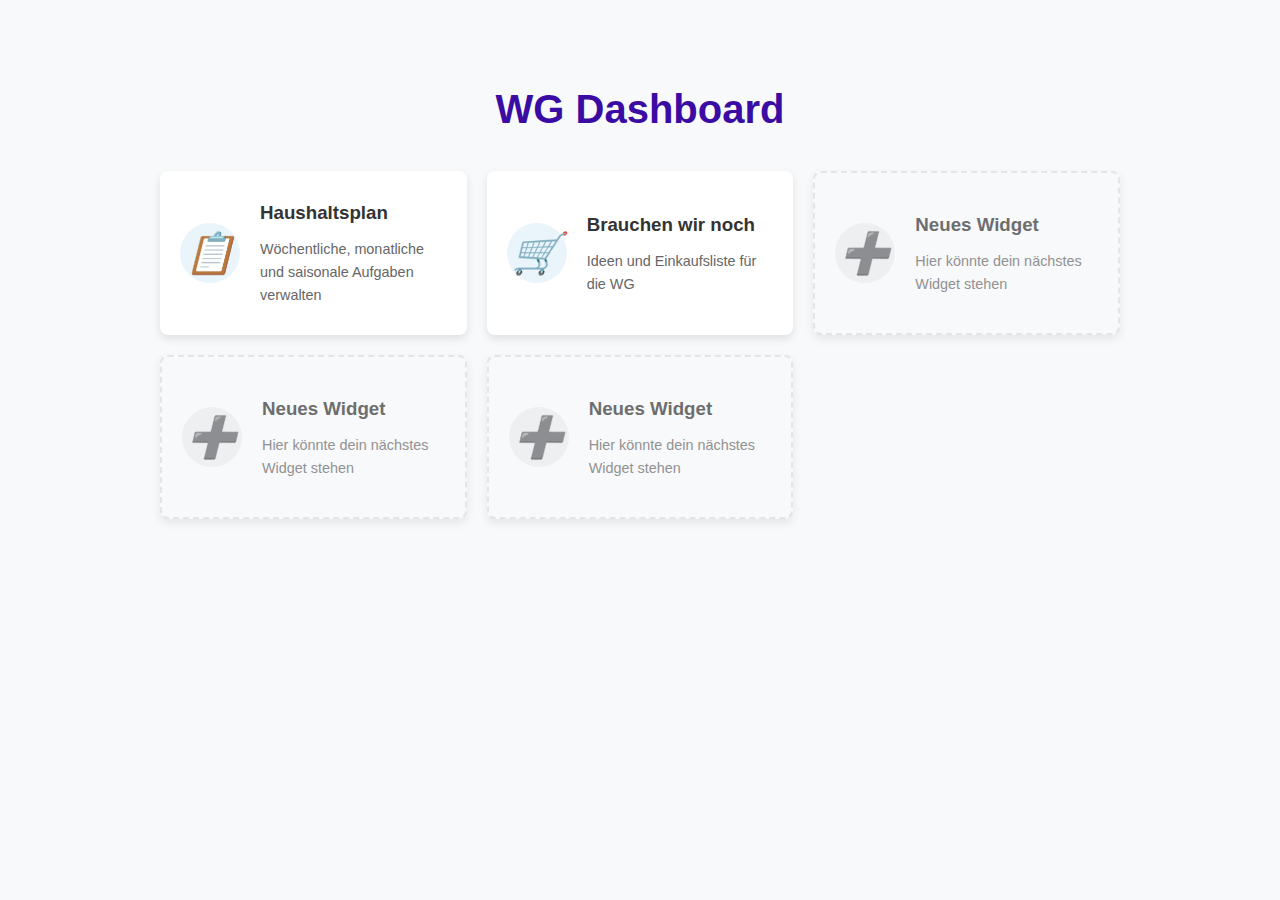
<file: index.html>
<!DOCTYPE html>
<html lang="de">
<head>
    <meta charset="UTF-8">
    <meta name="viewport" content="width=device-width, initial-scale=1.0">
    <title>WG Dashboard</title>
    <meta http-equiv="refresh" content="0; url=src/pages/index.html">
    <style>
        body {
            font-family: Arial, sans-serif;
            text-align: center;
            padding: 50px;
            background-color: #f5f5f5;
        }
        .container {
            max-width: 600px;
            margin: 0 auto;
            background-color: white;
            padding: 30px;
            border-radius: 10px;
            box-shadow: 0 2px 10px rgba(0,0,0,0.1);
        }

        
        h1 {
            color: #333;
        }
        a {
            color: #0066cc;
            text-decoration: none;
        }
        a:hover {
            text-decoration: underline;
        }
    </style>
</head>
<body>
    <div class="container">
        <h1>WG Dashboard</h1>
        <p>Sie werden zur Hauptseite weitergeleitet...</p>
        <p>Falls die Weiterleitung nicht funktioniert, <a href="src/pages/index.html">klicken Sie hier</a>.</p>
    </div>
</body>
</html>
</file>
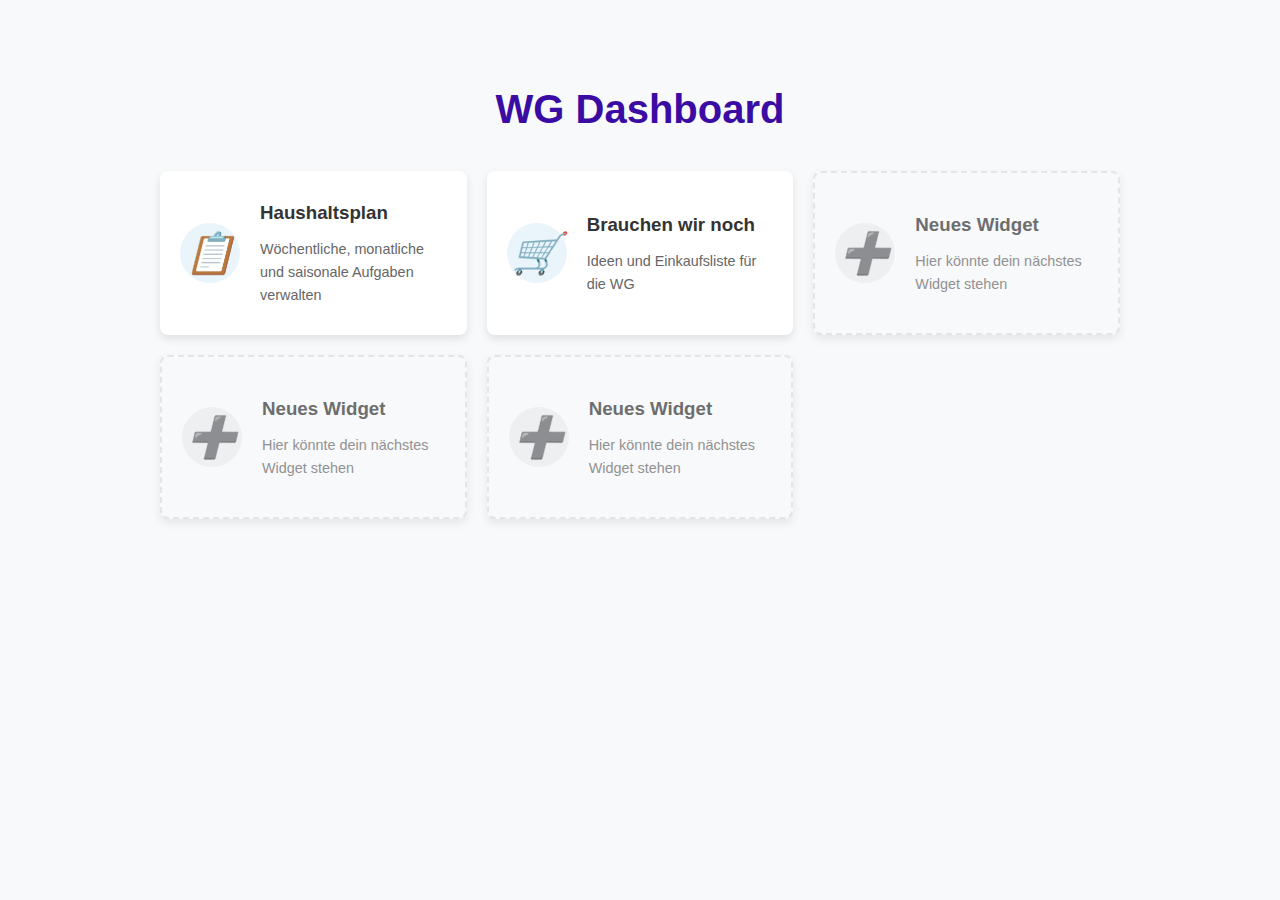
<file: src/pages/index.html>
<!DOCTYPE html>
<html lang="de">
<head>
    <meta charset="UTF-8">
    <meta name="viewport" content="width=device-width, initial-scale=1.0">
    <title>WG Dashboard</title>
    <link rel="stylesheet" href="../styles/global/style.css">
    <link rel="stylesheet" href="../styles/global/dashboard.css">
</head>
<body>
    <div class="dashboard-container">
        <h1>WG Dashboard</h1>
        
        <div class="widgets-container">
            <!-- Haushaltsplan Widget -->
            <div class="widget" onclick="window.location.href='haushaltsplan.html'">
                <div class="widget-icon">
                    <i class="fa-tasks">📋</i>
                </div>
                <div class="widget-content">
                    <h3>Haushaltsplan</h3>
                    <p>Wöchentliche, monatliche und saisonale Aufgaben verwalten</p>
                </div>
            </div>
            
            <!-- Brauchen wir noch Widget -->
            <div class="widget" onclick="window.location.href='brauchen-wir-noch.html'">
                <div class="widget-icon">
                    <i class="fa-shopping-cart">🛒</i>
                </div>
                <div class="widget-content">
                    <h3>Brauchen wir noch</h3>
                    <p>Ideen und Einkaufsliste für die WG</p>
                </div>
            </div>
            
            <!-- Platzhalter für weitere Widgets -->
            <div class="widget widget-placeholder">
                <div class="widget-icon">
                    <i class="fa-plus">➕</i>
                </div>
                <div class="widget-content">
                    <h3>Neues Widget</h3>
                    <p>Hier könnte dein nächstes Widget stehen</p>
                </div>
            </div>
            
            <div class="widget widget-placeholder">
                <div class="widget-icon">
                    <i class="fa-plus">➕</i>
                </div>
                <div class="widget-content">
                    <h3>Neues Widget</h3>
                    <p>Hier könnte dein nächstes Widget stehen</p>
                </div>
            </div>
            
            <div class="widget widget-placeholder">
                <div class="widget-icon">
                    <i class="fa-plus">➕</i>
                </div>
                <div class="widget-content">
                    <h3>Neues Widget</h3>
                    <p>Hier könnte dein nächstes Widget stehen</p>
                </div>
            </div>
        </div>
    </div>
    
    <script src="../js/components/dashboard.js"></script>
</body>
</html>
</file>
<file: src/styles/global/style.css>
/* Modern Haushaltsplan Styles */
:root {
    --primary-color: #4361ee;
    --primary-light: #e9efff;
    --secondary-color: #3a0ca3;
    --accent-color: #f72585;
    --success-color: #4cc9f0;
    --warning-color: #f8961e;
    --danger-color: #f94144;
    --light-color: #f8f9fa;
    --dark-color: #212529;
    --gray-color: #6c757d;
    --border-radius: 12px;
    --box-shadow: 0 10px 20px rgba(0, 0, 0, 0.08);
    --transition: all 0.3s ease;
}

body {
    font-family: 'Segoe UI', Roboto, 'Helvetica Neue', Arial, sans-serif;
    max-width: 1000px;
    margin: 0 auto;
    padding: 30px 20px;
    background-color: #f8f9fa;
    color: var(--dark-color);
    line-height: 1.6;
}

h1, h2 {
    color: var(--secondary-color);
    text-align: center;
    font-weight: 600;
}

h1 {
    font-size: 2.5rem;
    margin-bottom: 1.5rem;
}

h2 {
    font-size: 1.8rem;
    margin-top: 0;
    padding-top: 1rem;
}

.date-display {
    font-size: 1.25rem;
    font-weight: 600;
    margin: 25px 0;
    padding: 15px;
    background-color: var(--primary-light);
    color: var(--primary-color);
    border-radius: var(--border-radius);
    text-align: center;
    box-shadow: var(--box-shadow);
}

.tasks-table {
    width: 100%;
    margin: 20px 0;
    border-collapse: separate;
    border-spacing: 0;
    border-radius: var(--border-radius);
    overflow: hidden;
    box-shadow: var(--box-shadow);
}

.tasks-table th, .tasks-table td {
    padding: 16px;
    text-align: left;
    border-bottom: 1px solid rgba(0,0,0,0.05);
}

.tasks-table th {
    background-color: var(--primary-color);
    color: white;
    font-weight: 600;
    text-transform: uppercase;
    font-size: 0.9rem;
    letter-spacing: 0.5px;
}

.tasks-table tr:last-child td {
    border-bottom: none;
}

.tasks-table tr:hover {
    background-color: rgba(67, 97, 238, 0.05);
}

.tasks-table tr:nth-child(even) {
    background-color: rgba(248, 249, 250, 0.7);
}

.checkbox {
    appearance: none;
    -webkit-appearance: none;
    width: 22px;
    height: 22px;
    border: 2px solid var(--primary-color);
    border-radius: 4px;
    outline: none;
    cursor: pointer;
    position: relative;
    transition: var(--transition);
}

.checkbox:checked {
    background-color: var(--primary-color);
    border-color: var(--primary-color);
}

.checkbox:checked::after {
    content: '\2714';
    font-size: 14px;
    color: white;
    position: absolute;
    top: 50%;
    left: 50%;
    transform: translate(-50%, -50%);
}

.completed {
    text-decoration: line-through;
    color: var(--gray-color);
    background-color: rgba(248, 249, 250, 0.5) !important;
}

.navigation {
    display: flex;
    justify-content: space-between;
    margin: 30px 0;
    gap: 15px;
}

button {
    background-color: var(--primary-color);
    color: white;
    border: none;
    padding: 12px 20px;
    border-radius: var(--border-radius);
    cursor: pointer;
    font-size: 1rem;
    font-weight: 500;
    transition: var(--transition);
    box-shadow: 0 4px 6px rgba(67, 97, 238, 0.2);
    display: flex;
    align-items: center;
    justify-content: center;
}

button:hover {
    background-color: var(--secondary-color);
    transform: translateY(-2px);
    box-shadow: 0 6px 8px rgba(67, 97, 238, 0.25);
}

button:active {
    transform: translateY(0);
}

.reset-btn {
    background-color: var(--danger-color);
    box-shadow: 0 4px 6px rgba(249, 65, 68, 0.2);
}

.reset-btn:hover {
    background-color: #e41b23;
    box-shadow: 0 6px 8px rgba(249, 65, 68, 0.25);
}

.section {
    margin-bottom: 40px;
    background-color: white;
    padding: 25px;
    border-radius: var(--border-radius);
    box-shadow: var(--box-shadow);
    transition: var(--transition);
}

.section:hover {
    transform: translateY(-5px);
    box-shadow: 0 15px 25px rgba(0, 0, 0, 0.1);
}

.note {
    color: var(--gray-color);
    font-size: 0.9rem;
    margin-top: 12px;
    padding-left: 10px;
    border-left: 3px solid var(--primary-color);
}

.seasonal-task {
    background-color: rgba(76, 201, 240, 0.1);
}

/* Responsive adjustments */
@media (max-width: 768px) {
    body {
        padding: 20px 15px;
    }
    
    .navigation {
        flex-direction: column;
    }
    
    .tasks-table th, .tasks-table td {
        padding: 12px 10px;
    }
    
    h1 {
        font-size: 2rem;
    }
    
    h2 {
        font-size: 1.5rem;
    }
}
</file>
<file: src/styles/global/dashboard.css>
/* Dashboard Styles */
.dashboard-container {
    max-width: 1200px;
    margin: 0 auto;
    padding: 20px;
}

.widgets-container {
    display: grid;
    grid-template-columns: repeat(auto-fill, minmax(300px, 1fr));
    gap: 20px;
    margin-top: 30px;
}

.widget {
    background-color: #fff;
    border-radius: 8px;
    box-shadow: 0 4px 8px rgba(0, 0, 0, 0.1);
    padding: 20px;
    display: flex;
    align-items: center;
    transition: transform 0.3s ease, box-shadow 0.3s ease;
    cursor: pointer;
    min-height: 120px;
}

.widget:hover {
    transform: translateY(-5px);
    box-shadow: 0 6px 12px rgba(0, 0, 0, 0.15);
}

.widget-icon {
    font-size: 2.5rem;
    margin-right: 20px;
    color: #3498db;
    width: 60px;
    height: 60px;
    display: flex;
    align-items: center;
    justify-content: center;
    background-color: rgba(52, 152, 219, 0.1);
    border-radius: 50%;
}

.widget-content {
    flex: 1;
}

.widget-content h3 {
    margin: 0 0 10px 0;
    color: #333;
}

.widget-content p {
    margin: 0;
    color: #666;
    font-size: 0.9rem;
}

.widget-placeholder {
    background-color: #f8f9fa;
    border: 2px dashed #ddd;
    opacity: 0.7;
}

.widget-placeholder .widget-icon {
    background-color: rgba(0, 0, 0, 0.05);
    color: #999;
}

/* Responsive adjustments */
@media (max-width: 768px) {
    .widgets-container {
        grid-template-columns: 1fr;
    }
}
</file>
